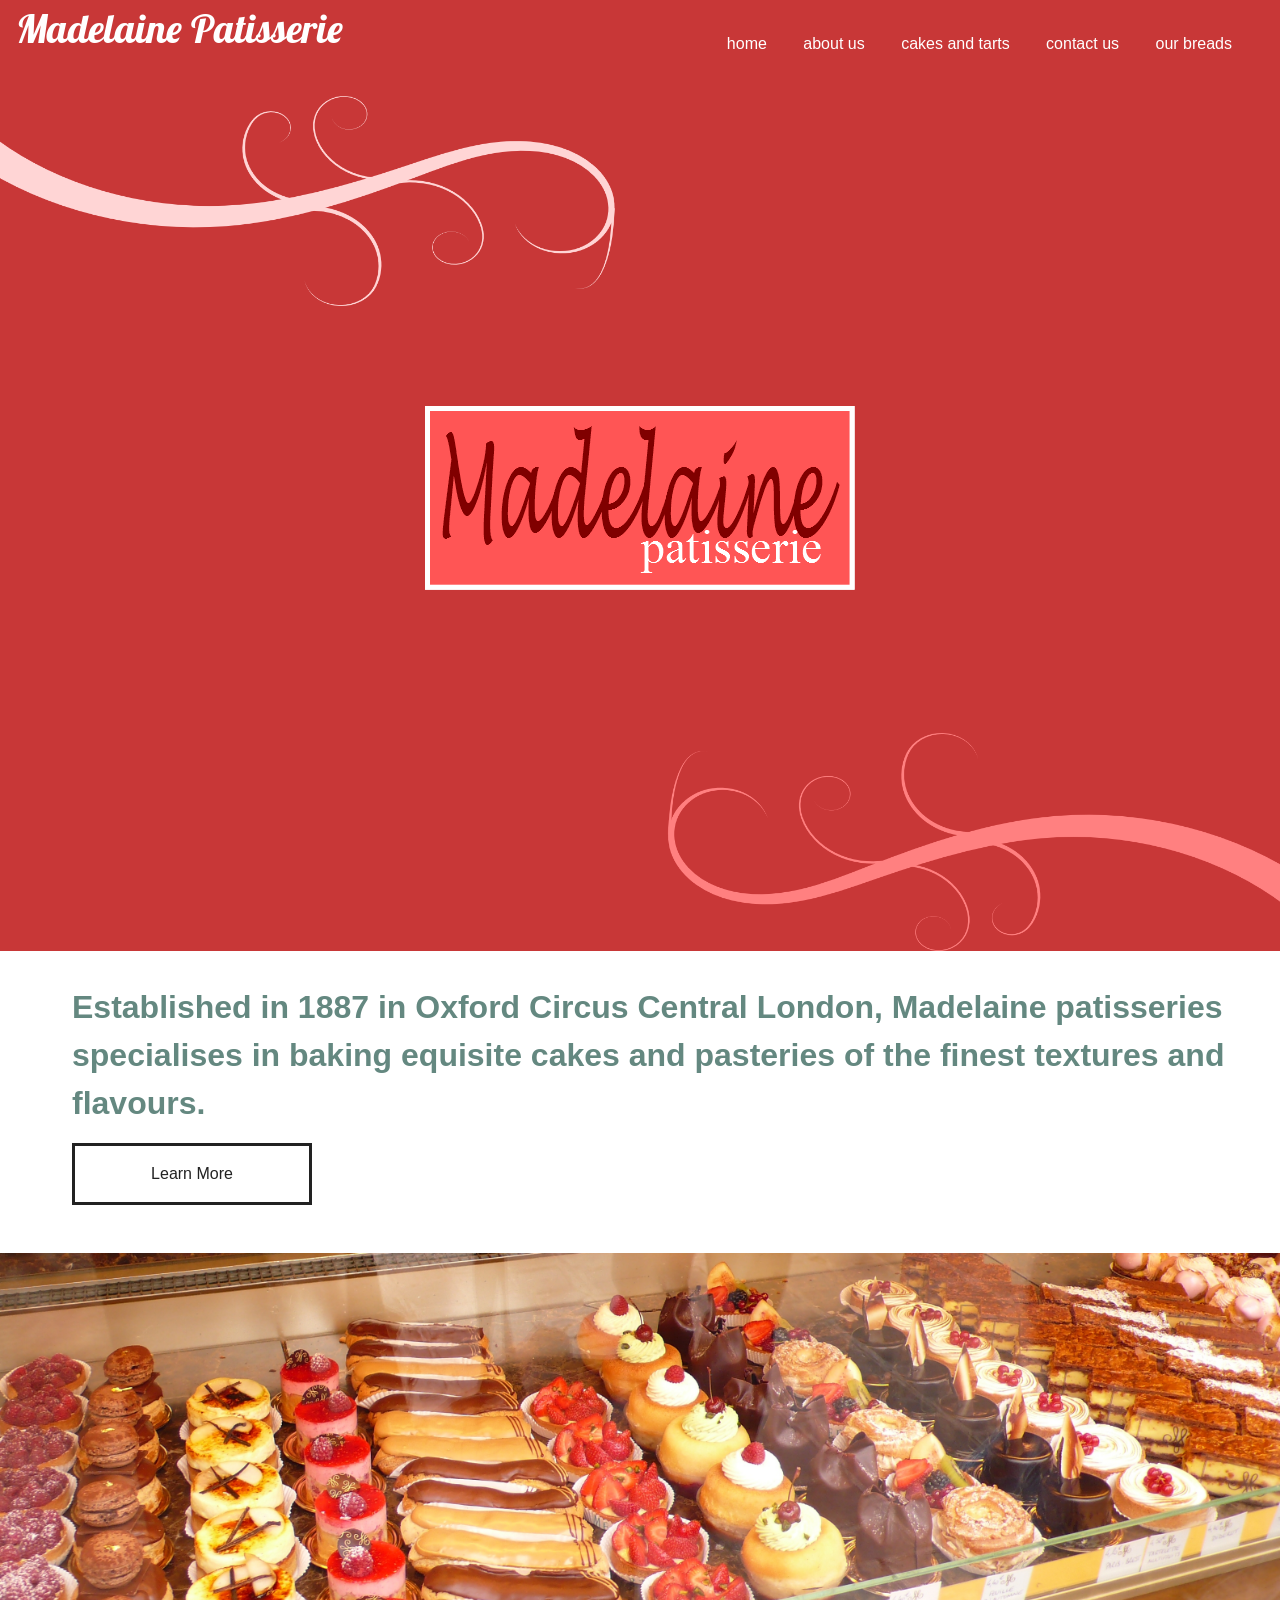
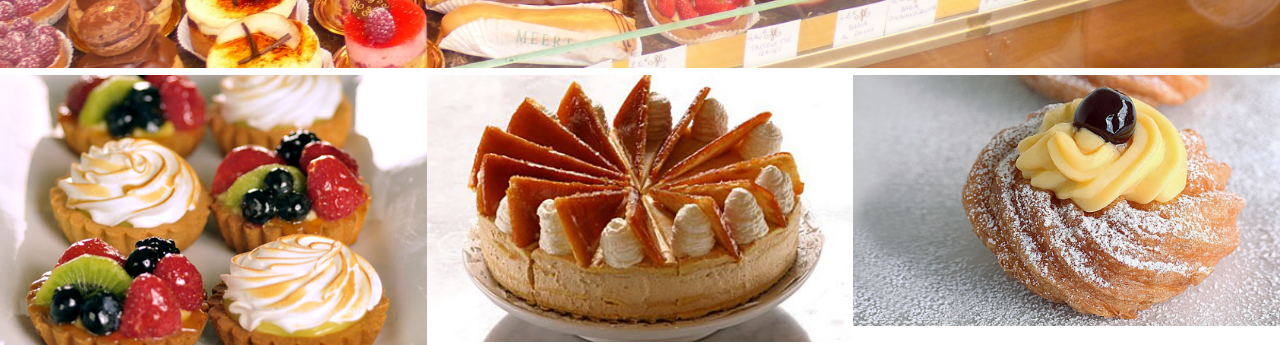
<file: project/index.html>
<!DOCTYPE html>
<html>
<head>
  <script src="https://ajax.googleapis.com/ajax/libs/jquery/2.1.3/jquery.min.js"></script>
  <meta charset="utf-8">
  <title>New Project</title>
  <link rel="stylesheet" type="text/css" href="style.css">
  <link href='http://fonts.googleapis.com/css?family=Lobster' rel='stylesheet' type='text/css'>
</head>
<body>
    <header class="clearfix">
        <p class="logo">Madelaine Patisserie</p>
        <nav>
           <a href="index.html">home</a>
           <a href="aboutus.html">about us</a>
           <a href="cakess.html">cakes and tarts</a>
           <a href="contact.html">contact us</a>
           <a href="ourbreads.html">our breads</a>
        </nav>
        <div class="mobile-nav">
           <div class="menu-btn" id="menu-btn">
            	<div></div>
            	<span></span>
            	<span></span>
            	<span></span>
           </div>
           <div class="responsive-menu">
              <ul>
                 <li><a href="index.html">home</a></li>
                 <li><a href="aboutus.html">about us</a></li>
                 <li><a href="cakess.html">cakes and tarts</a></li>
                 <li><a href="contact.html">contact us</a></li>
                 <li><a href="ourbreads.html">our breads</a></li>
              </ul>
           </div>
        </div>
    </header>
    <section id="splash">
        <img src="images/flourish1.png">
        <img src="images/logo.png">
        <img src="images/flourish2.png">
    </section>
    <section id="details">
        <h1>Established in 1887 in Oxford Circus Central London, Madelaine patisseries specialises in baking equisite cakes and pasteries of the finest textures and flavours.</h1>
        <a href="learnmore.html" class="cta">Learn More</a>
    </section>
    <section id="pastries">
       
        <img src="images/pastry_assortment.jpg" alt="rows of cakes">
        <div>
          <img src="images/tarts.jpg" alt="">
          <img src="images/cake1.jpg" alt="">
          <img src="images/tart3.jpg" alt="">
        </div>
    </section>
    <script type="text/javascript">
    	jQuery(function($){
        	$( '.menu-btn' ).click(function(){
        		$('.responsive-menu').toggleClass('expand')
        	})
        	 $( '.close-btn' ).click(function(){
        		$('.responsive-menu').removeClass('expand')
        		$('.menu-btn').removeClass('btn-none')
        	})
      	})
    </script>
 </body>
 </html>
</file>
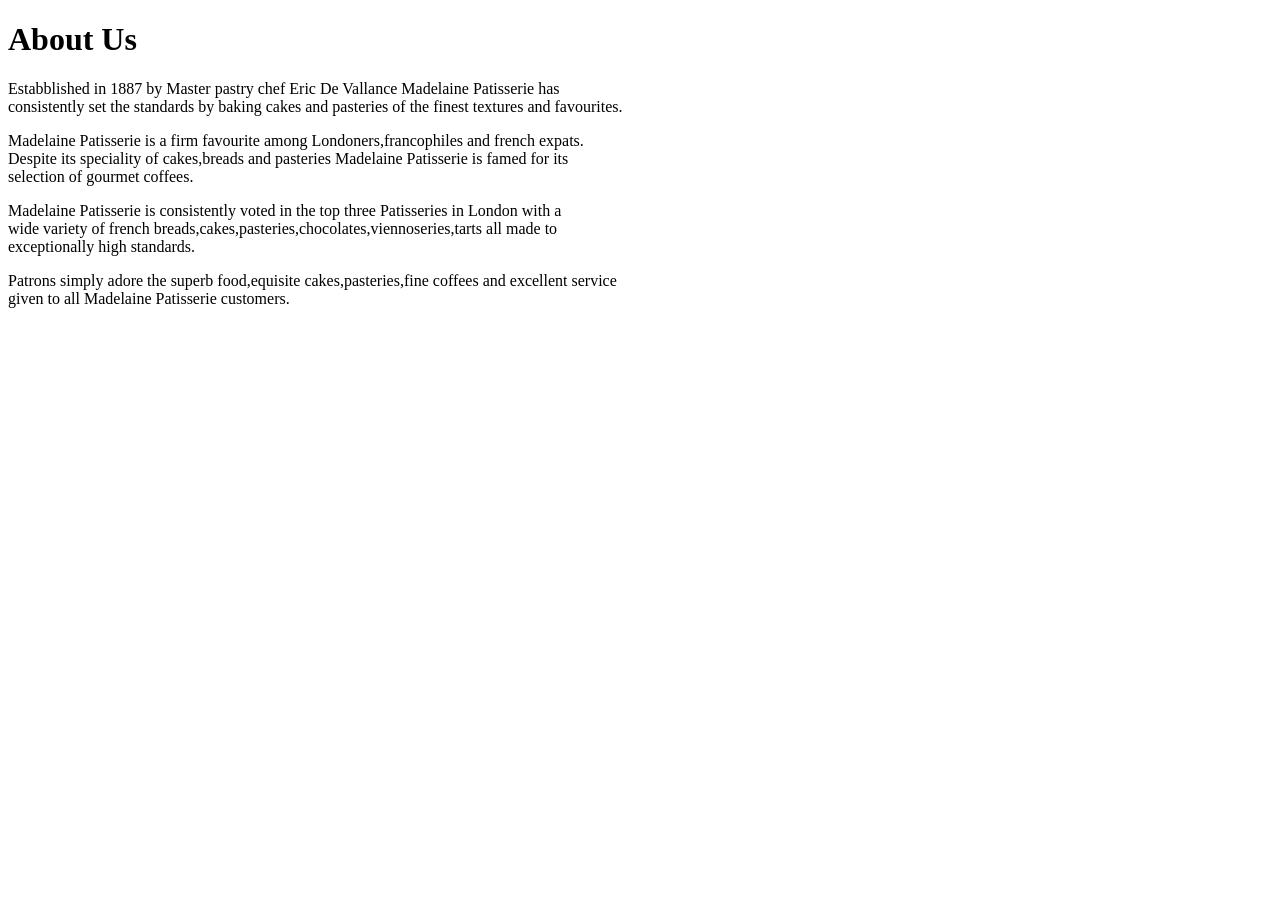
<file: about us.html>
﻿<!DOCTYPE html>
<html>
<head></head>
<title>About Us</title>
<body>
<h1>About Us</h1>
Estabblished in 1887 by Master pastry chef Eric De Vallance Madelaine Patisserie has<br> 
consistently set the standards by baking cakes and pasteries of the finest textures 
and favourites.
<p>Madelaine Patisserie is a firm favourite among Londoners,francophiles and french expats.<br>
Despite its speciality of cakes,breads and pasteries Madelaine Patisserie is famed for its 
<br>selection of gourmet coffees.
<p>
Madelaine Patisserie is consistently voted in the top three Patisseries in London with a<br>
wide variety of french breads,cakes,pasteries,chocolates,viennoseries,tarts all made to<br>
exceptionally high standards.<br>
<p>
Patrons simply adore the superb food,equisite cakes,pasteries,fine coffees and excellent service
<br>given to all Madelaine Patisserie customers.
</body>
</html>
</file>
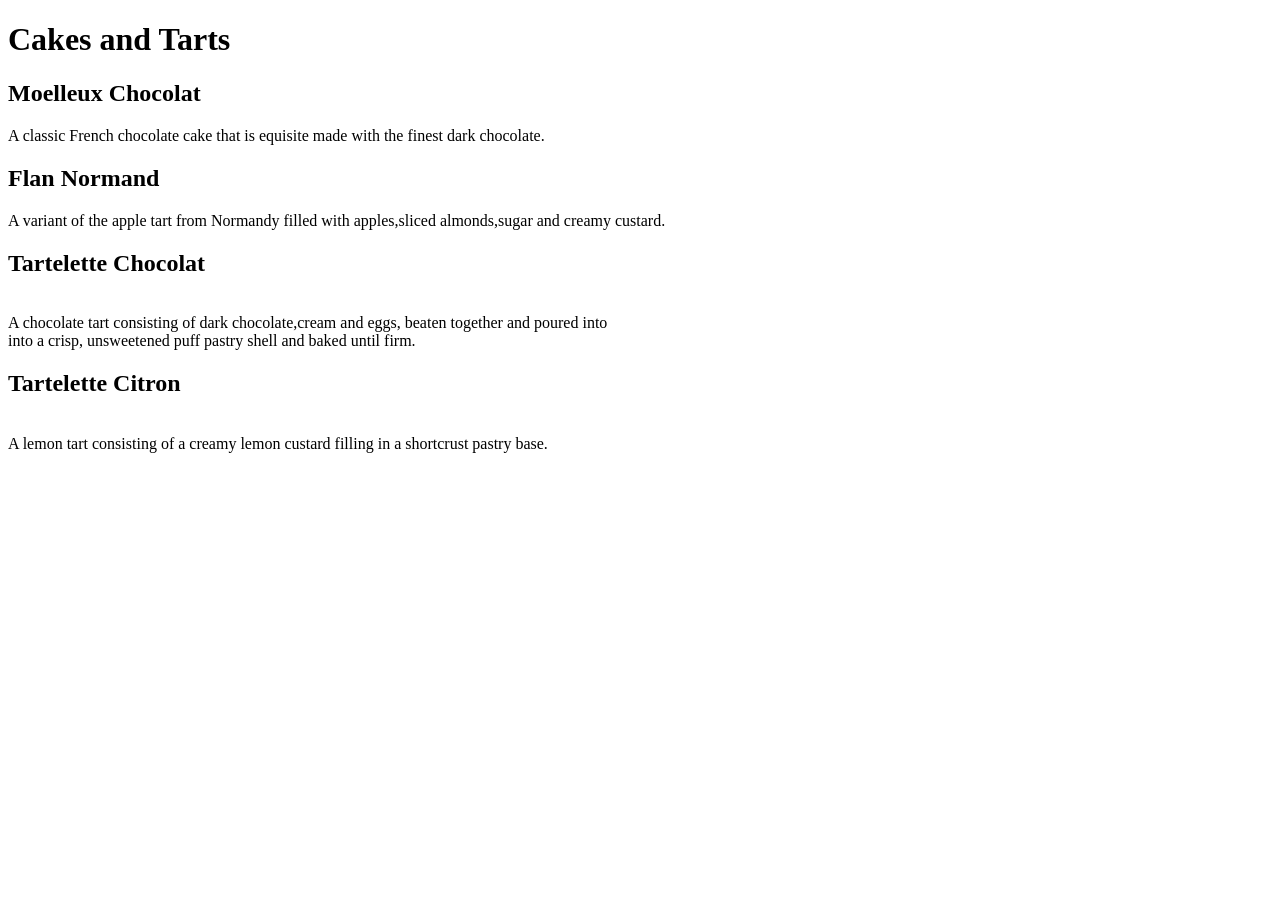
<file: cakes.html>
﻿
<!DOCTYPE html>
<html>
<head>
<meta charset="utf-8">
<title>Our Cakes</title>
</head>
<body>
  <h1>Cakes and Tarts</h1>
  <p>
   <h2>Moelleux Chocolat</h2>
   A classic French chocolate cake that is equisite made with the finest dark chocolate.<br>
   <h2>Flan Normand</h2>
   A variant of the apple tart from Normandy filled with apples,sliced almonds,sugar and creamy custard.<br>

   <h2>Tartelette Chocolat</h2><br>
      A chocolate tart consisting of  dark chocolate,cream and eggs, beaten together and poured into<br>
   into a crisp, unsweetened puff pastry shell and baked until firm.<br>
  
   <h2>Tartelette Citron</h2>
   <br>
   A lemon tart consisting of a creamy lemon custard filling in a shortcrust pastry base.
   
</body>
</html>
</file>
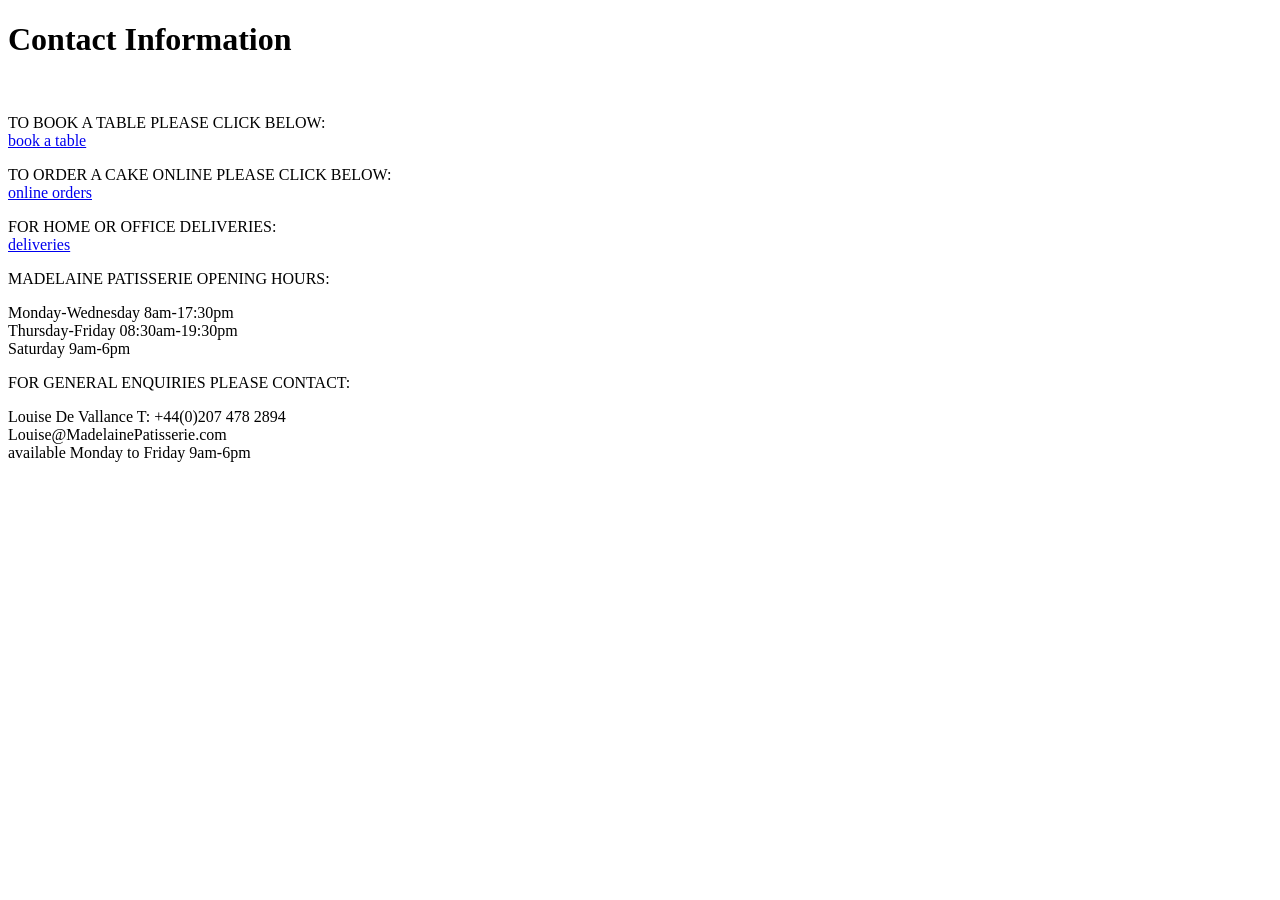
<file: contact.html>
﻿<!DOCTYPE html>
<html>
<head></head>
<title>Contact Us</title>
<body>
<h1>Contact Information</h1>
<br>
<p>TO BOOK A TABLE PLEASE CLICK BELOW:
<br>
<a href="#">book a table</a>
<p>TO ORDER A CAKE ONLINE PLEASE CLICK BELOW:
<br>
<a href="#">online orders</a>
<P>
FOR HOME OR OFFICE DELIVERIES:
<br>
<a href="#">deliveries</a>
<p>
MADELAINE PATISSERIE OPENING HOURS:
<p>
Monday-Wednesday 8am-17:30pm
<br>
Thursday-Friday 08:30am-19:30pm
<br>
Saturday 9am-6pm
<p>
FOR GENERAL ENQUIRIES PLEASE CONTACT:
<p>
Louise De Vallance T: +44(0)207 478 2894<br>
Louise@MadelainePatisserie.com<br>
available Monday to Friday 9am-6pm

</body>
</html>
</file>
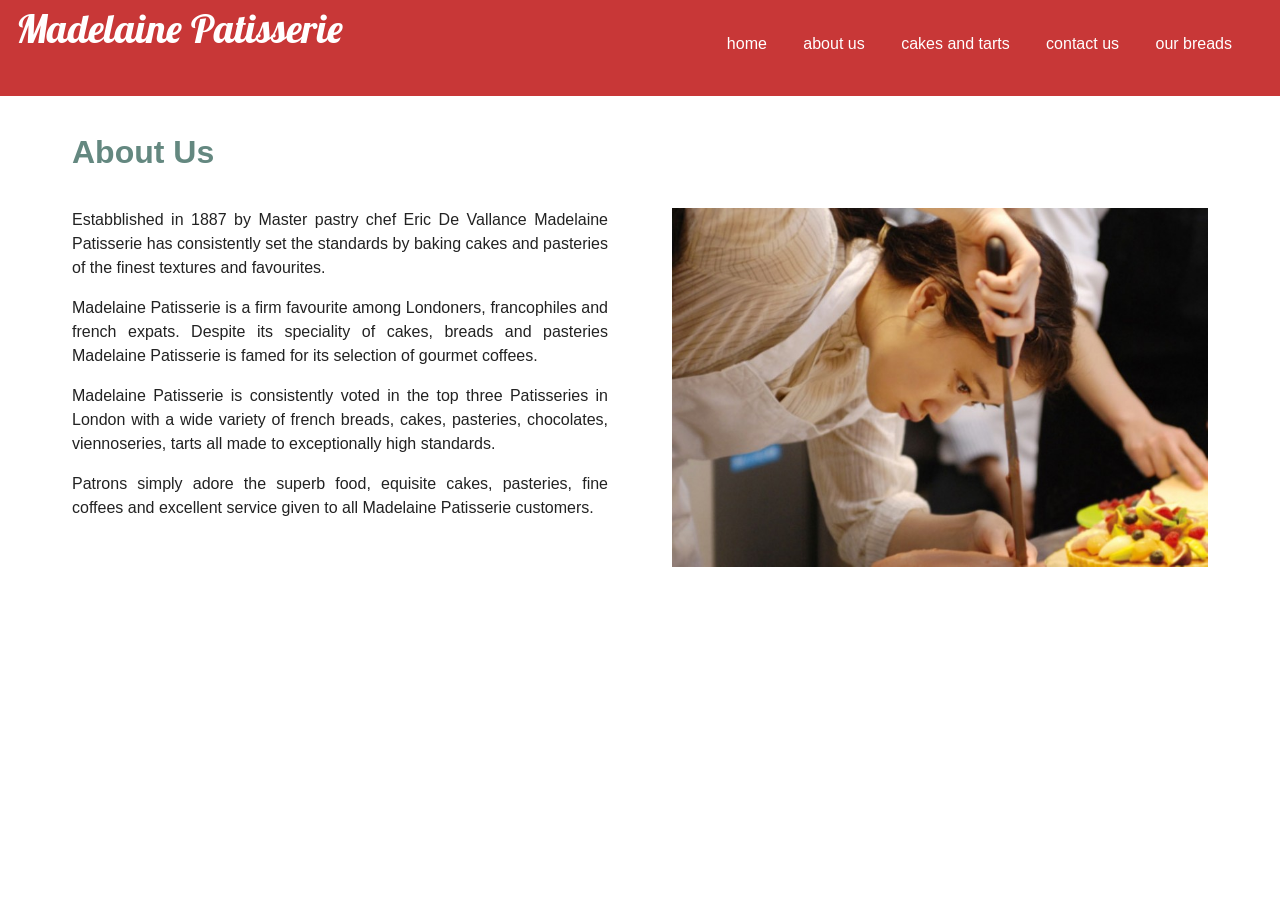
<file: project/aboutus.html>
<!DOCTYPE html>
<html>
<head>
  <script src="https://ajax.googleapis.com/ajax/libs/jquery/2.1.3/jquery.min.js"></script>
  <meta charset="utf-8">
  <title>New Project</title>
  <link rel="stylesheet" type="text/css" href="style.css">
  <link href='http://fonts.googleapis.com/css?family=Lobster' rel='stylesheet' type='text/css'>
</head>
<body>
    <header class="clearfix">
        <p class="logo">Madelaine Patisserie</p>
        <nav>
           <a href="index.html">home</a>
           <a href="aboutus.html">about us</a>
           <a href="cakess.html">cakes and tarts</a>
           <a href="contact.html">contact us</a>
           <a href="ourbreads.html">our breads</a>
        </nav>
        <div class="mobile-nav">
           <div class="menu-btn" id="menu-btn">
            	<div></div>
            	<span></span>
            	<span></span>
            	<span></span>
           </div>
           <div class="responsive-menu">
              <ul>
                 <li><a href="index.html">home</a></li>
                 <li><a href="aboutus.html">about us</a></li>
                 <li><a href="cakess.html">cakes and tarts</a></li>
                 <li><a href="contact.html">contact us</a></li>
                 <li><a href="ourbreads.html">our breads</a></li>
              </ul>
           </div>
        </div>
    </header>
  <section id="history">
    <h1>About Us</h1>
    <div>
      <p>Estabblished in 1887 by Master pastry chef Eric De Vallance Madelaine Patisserie has consistently set the standards by baking cakes and pasteries of the finest textures and favourites.</p>
      <p>Madelaine Patisserie is a firm favourite among Londoners, francophiles and french expats. Despite its speciality of cakes, breads and pasteries Madelaine Patisserie is famed for its selection of gourmet coffees.</p>
      <p>Madelaine Patisserie is consistently voted in the top three Patisseries in London with a wide variety of french breads, cakes, pasteries, chocolates, viennoseries, tarts all made to exceptionally high standards.</p>
      <p>Patrons simply adore the superb food, equisite cakes, pasteries, fine coffees and excellent service given to all Madelaine Patisserie customers.</p>
    </div>
    <div>
      <img src="images/pastrychef.jpg">
    </div>
  </section>
  
</body>
</html>
</file>
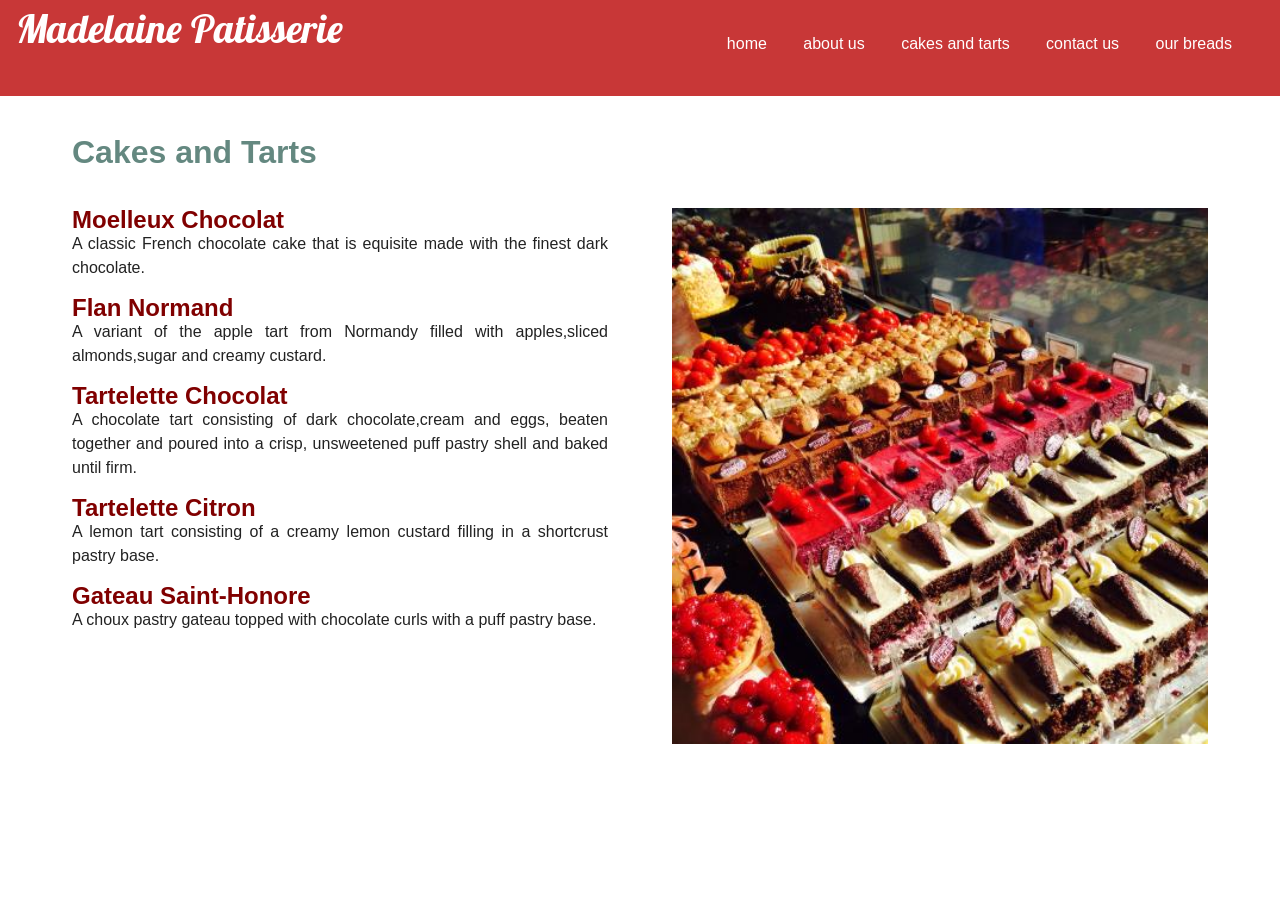
<file: project/cakes.html>
<!DOCTYPE html>
<html>
<head>
        <meta charset="utf-8">
        <title>Our Cakes</title>
        <link rel="stylesheet" type="text/css" href="style.css">
        <link href='http://fonts.googleapis.com/css?family=Lobster' rel='stylesheet' type='text/css'>
</head>
<body>
        <header class="clearfix">
                <p class="logo">Madelaine Patisserie</p>
                <nav>
                   <a href="index.html">home</a>
                   <a href="aboutus.html">about us</a>
                   <a href="cakes.html">cakes and tarts</a>
                   <a href="contact.html">contact us</a>
                   <a href="ourbreads.html">our breads</a>
                </nav>
        </header>
        <section id="cakes">
                <h1>Cakes and Tarts</h1>
                <div>
                        <h2>Moelleux Chocolat</h2>
                        <p>A classic French chocolate cake that is equisite made with the finest dark chocolate.</p>
                        <h2>Flan Normand</h2>
                        <p>A variant of the apple tart from Normandy filled with apples,sliced almonds,sugar and creamy custard.</p>
                        <h2>Tartelette Chocolat</h2>
                        <p>A chocolate tart consisting of  dark chocolate,cream and eggs, beaten together and poured into a crisp, unsweetened puff pastry shell and baked until firm.</p>
                        <h2>Tartelette Citron</h2>
                        <p>A lemon tart consisting of a creamy lemon custard filling in a shortcrust pastry base.</p>
                        <h2>Gateau Saint-Honore</h2>
                        <p>A choux pastry gateau topped with chocolate curls with a puff pastry base.</p>
                </div>
                <div>
                        <img src="images/cake09.jpg"></img>
                </div>
        </section>
   
</body>
</html>
</file>
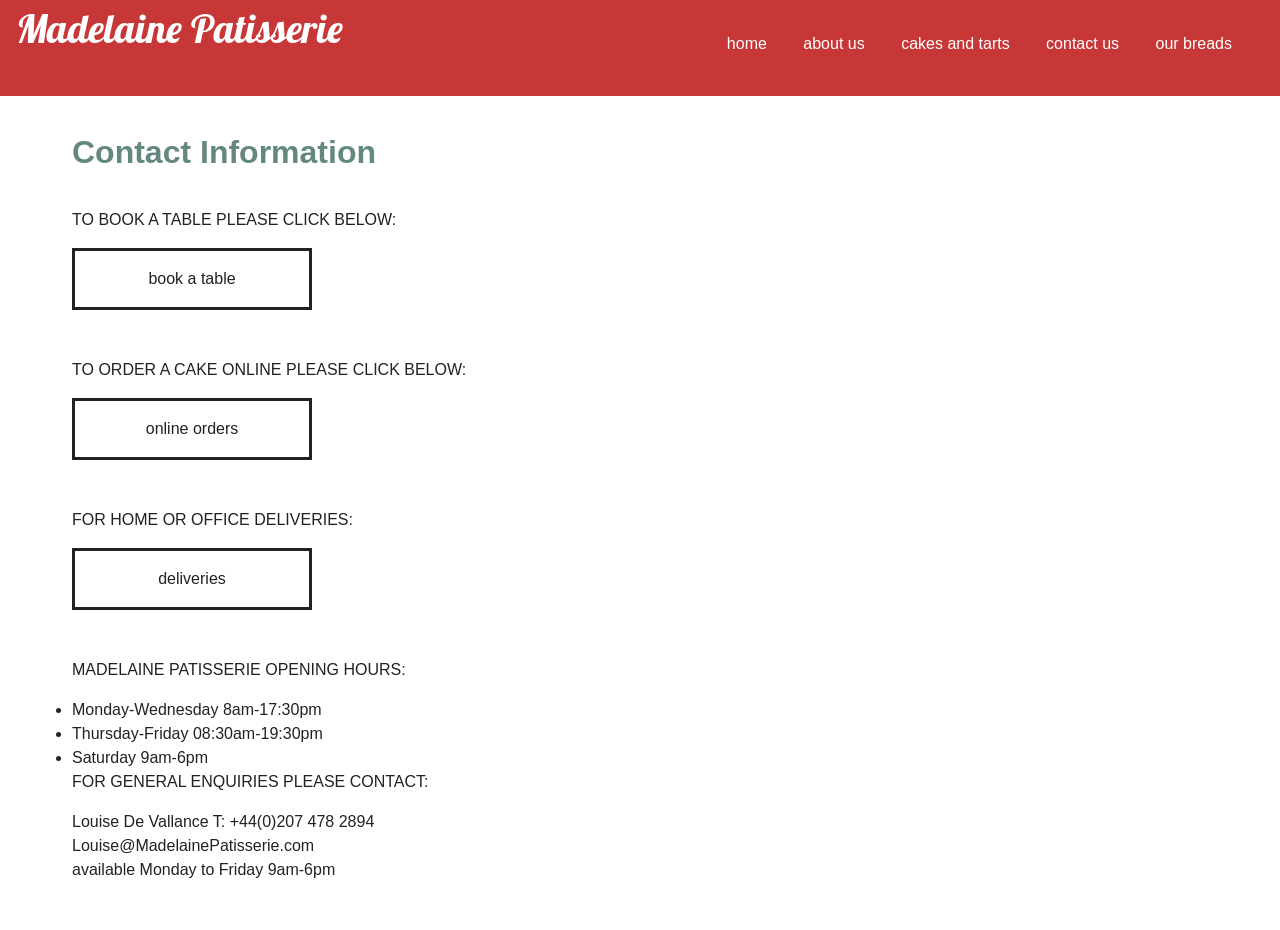
<file: project/contact.html>
<!DOCTYPE html>
<html>
<head>
  <meta charset="utf-8">
  <title>New Project</title>
  <link rel="stylesheet" type="text/css" href="style.css">
  <link href='http://fonts.googleapis.com/css?family=Lobster' rel='stylesheet' type='text/css'>
</head>
<body>
    <header class="clearfix">
        <p class="logo">Madelaine Patisserie</p>
        <nav>
          <a href="index.html">home</a>
           <a href="aboutus.html">about us</a>
           <a href="cakes.html">cakes and tarts</a>
           <a href="contact.html">contact us</a>
           <a href="ourbreads.html">our breads</a>
        </nav>
    </header>
    <section id="contactinfo">
      <h1>Contact Information</h1>
      <div>
        <p>TO BOOK A TABLE PLEASE CLICK BELOW:</p>
        <a href="#" class="cta">book a table</a>
        <p>TO ORDER A CAKE ONLINE PLEASE CLICK BELOW:</p>
        <a href="#" class="cta">online orders</a>
        <P>FOR HOME OR OFFICE DELIVERIES:</p>
        <a href="#" class="cta">deliveries</a>
        <p>MADELAINE PATISSERIE OPENING HOURS:</p>
        <ul>
            <li>Monday-Wednesday 8am-17:30pm</li>
            <li>Thursday-Friday 08:30am-19:30pm</li>
            <li>Saturday 9am-6pm</li>
        </ul>
        <p>FOR GENERAL ENQUIRIES PLEASE CONTACT:</p>
        <p>Louise De Vallance T: +44(0)207 478 2894<br>
        Louise@MadelainePatisserie.com<br>
        available Monday to Friday 9am-6pm</p>
      </div>
      <div>
<iframe src="https://www.google.com/maps/embed?pb=!1m14!1m8!1m3!1d2482.890765656682!2d-0.14188!3d51.51521999999999!3m2!1i1024!2i768!4f13.1!3m3!1m2!1s0x48761ad54dd31e05%3A0xeea62fbf4fb6eb96!2sOxford+Circus!5e0!3m2!1sen!2sus!4v1428419400862" width="100%" height="450" frameborder="0" style="border:0"></iframe>      </div>
    </section>

</body>
</html>
</file>
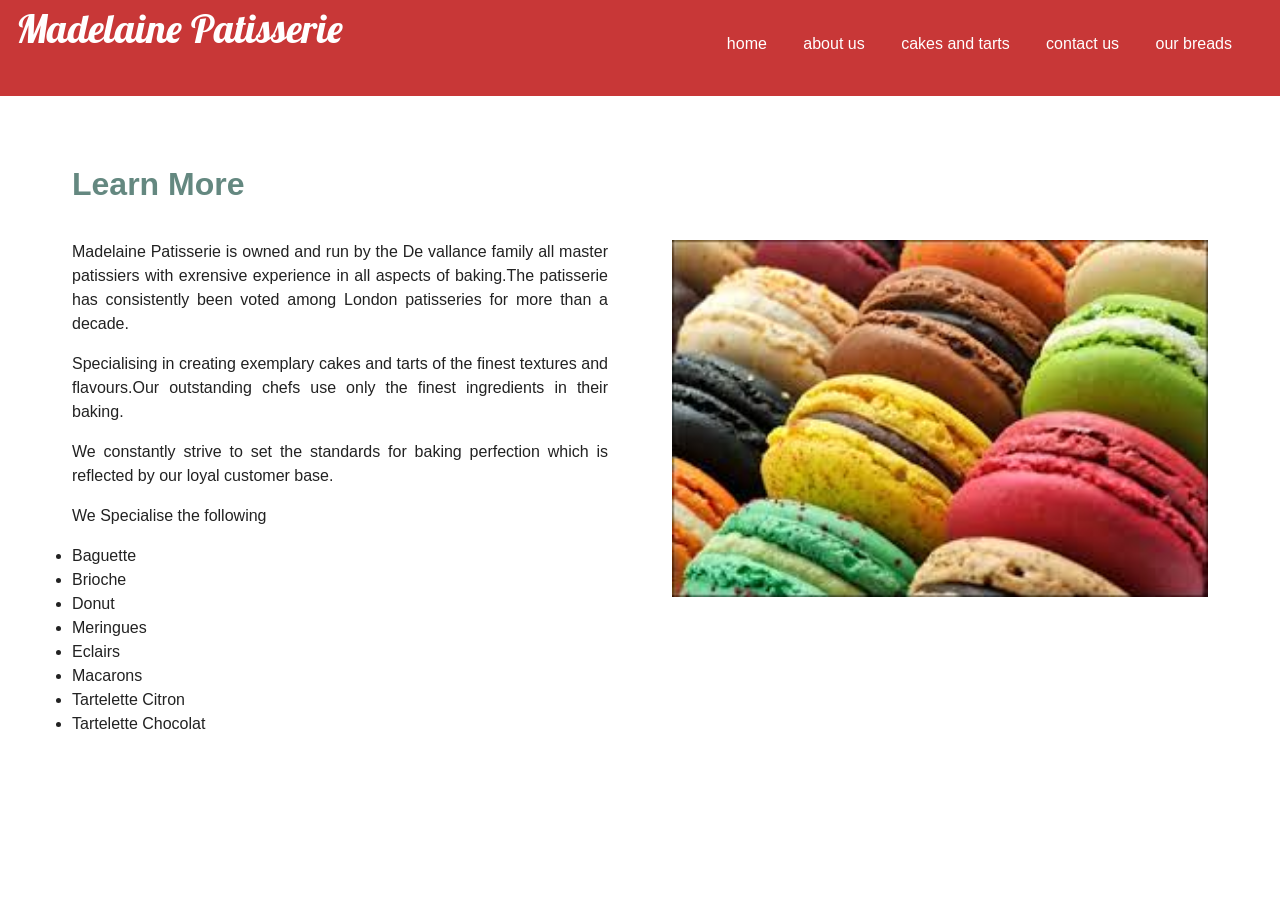
<file: project/learnmore.html>
<!DOCTYPE html>
<html>
<head>
  <meta charset="utf-8">
  <title>Learn MOre</title>
<link rel="stylesheet" type="text/css" href="style.css">
<link href='http://fonts.googleapis.com/css?family=Lobster' rel='stylesheet' type='text/css'>
 


<head>
<body id="aboutBody">
  <header class="clearfix">
    <p class="logo">Madelaine Patisserie</p>
    <nav>
       <a href="index.html">home</a>
       <a href="aboutus.html">about us</a>
       <a href="cakes.html">cakes and tarts</a>
       <a href="contact.html">contact us</a>
       <a href="ourbreads.html">our breads</a>
    </nav>
  </header>
  <section id="learn">
    <h1>Learn More</h1>
    <div>
        <p>Madelaine Patisserie is owned and run by the De vallance family all master patissiers with exrensive experience in all aspects of baking.The
        patisserie has consistently been voted among London patisseries for more than a decade.</p>
        
        <p>Specialising in creating exemplary cakes and tarts of the finest textures and flavours.Our outstanding chefs use only the finest ingredients
        in their baking.</p>
        
        <p>We constantly strive to set the standards for baking perfection which is reflected by our loyal customer base.</p>
        
        <p>We Specialise the following</p>
        
            
            <ul>
                <li>Baguette</li>
                <li>Brioche</li>
                <li>Donut</li>
                <li>Meringues</li>
                <li>Eclairs</li>
                <li>Macarons</li>
                <li>Tartelette Citron</li>
                <li>Tartelette Chocolat</li>
              </ul>
      </div>
      <div>
        <img src="images/macaron.jpg">  
      </div>
  </section>

</body>
</html>
</file>
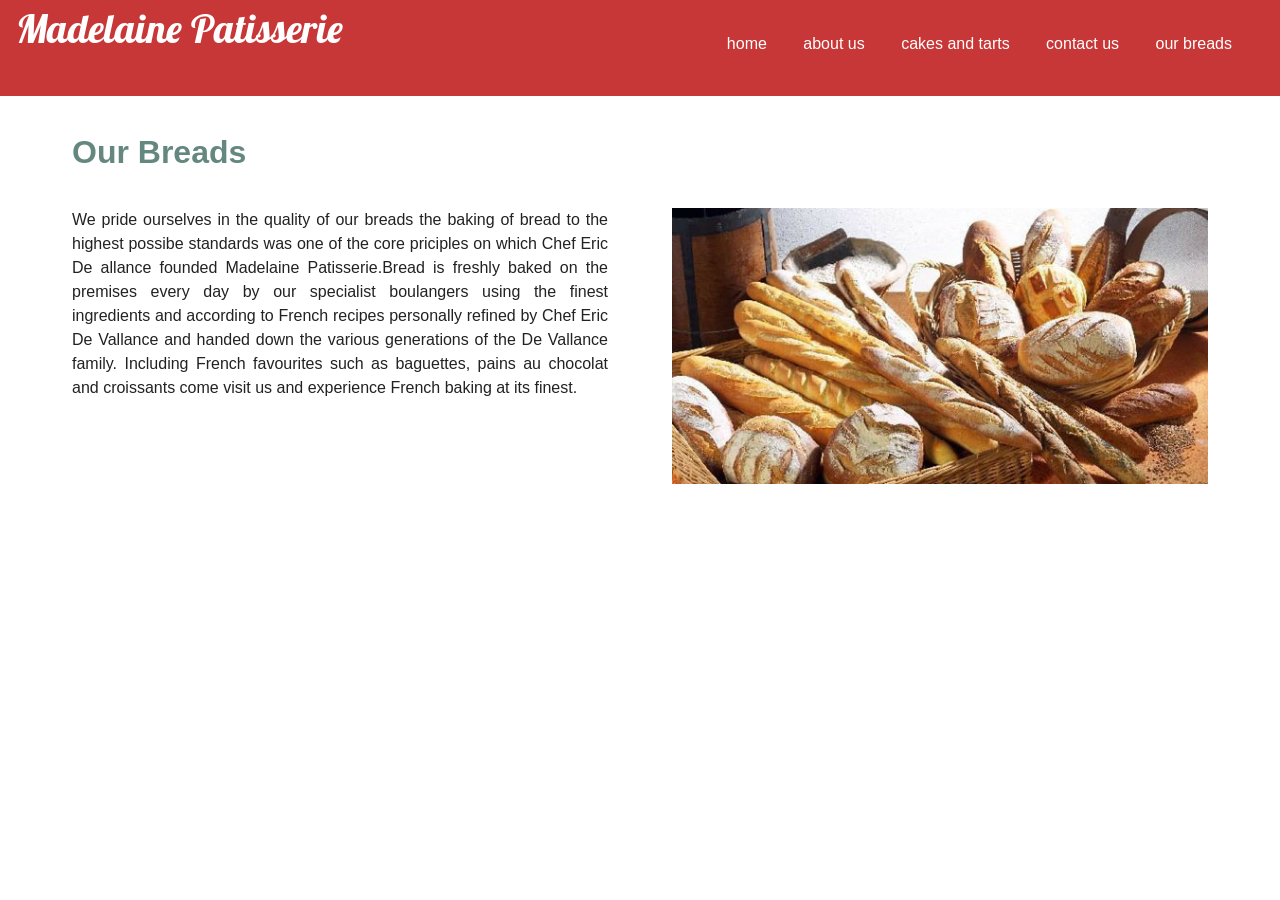
<file: project/ourbreads.html>
﻿<!DOCTYPE html>
<head>
  <meta charset="utf-8">
<title>our breads</title>
<link rel="stylesheet" type="text/css" href="style.css">
<link href='http://fonts.googleapis.com/css?family=Lobster' rel='stylesheet' type='text/css'>
 <link href='http://fonts.googleapis.com/css?family=Lobster' rel='stylesheet' type='text/css'>
</head>
<body>
	<header class="clearfix">
	    <p class="logo">Madelaine Patisserie</p>
	    <nav>
	        <a href="index.html">home</a>
           <a href="aboutus.html">about us</a>
           <a href="cakes.html">cakes and tarts</a>
           <a href="contact.html">contact us</a>
           <a href="ourbreads.html">our breads</a>
	    </nav>
	</header>
	<section id="breads">
		<h1 class="hero">Our Breads</h1>
		<div>
			<p>We pride ourselves in the quality of our breads the baking of bread to the highest possibe standards was one of the core priciples on which Chef Eric De allance founded Madelaine Patisserie.Bread is freshly baked on the premises every day by our specialist boulangers using the finest ingredients and according to French recipes personally refined by Chef Eric De Vallance and handed down the various generations of the  De Vallance family. Including French favourites such as baguettes, pains au chocolat and croissants come visit us and experience French baking at its finest.</p>   
		</div>
		<div>
			<img src="images/bread.jpg">
		</div>
	</section>
</body>
</htmL
</file>
<file: project/style.css>
* { margin: 0;
	padding: 0;
	box-sizing: border-box;
}

body { font-family:verdana,Tahoma,sans-serif;
       font-size:16px;
       
       color: #222222;
       line-height: 1.5em;
       text-align: justify;

       
}

header {
	background-color:#c83737;
	padding:1em;
}
nav   {
	float: right;
	margin: 1em;
}
nav a {
	text-decoration: none;
	color: #ffffff;
	margin:1em;
	padding:.5;
	font-size:1.25;
	text-decoration: none;
}
nav a:hover {
	color:#ff5555;
}

h1 {
  
  color: #648880;
  font-size: 2em;
  line-height: 1.5em;
  padding: 1em 0 0 1em;
  text-align: left;
}
h2 {
	color:#800000;
}

p {
	margin-bottom: 1em;
}
section {
	max-width:1200px;
	margin:auto;
}
section div {
	width:50%;
	float:left;
	padding:2em;
}
section div img {
	width:100%;
}
section#splash, section#pastries {
	max-width:100%;
}
section#splash {
	background-color:#c83737;
	height:95vh;
	position:relative;
}
section#splash img:first-child {
	position: absolute;
	left: 0;
	width: 50%;
}
section#splash img:nth-child(2) {
	position: relative;
	top: 47%;
	transform: translateY(-50%);
	left: 50%;
	transform: translate(-50%,-50%)
}
section#splash img:last-child {
	position: absolute;
	bottom: 0;
	right: 0;
	width: 50%;
}
.logo { 
	/*color: #ff0456;*/
	color:#ffffff;
	font-family: "Lobster", cursive;
	font-size:2.5em;
	float: left;
}
.cta {
	border:.2em #222 solid;
	color:#222;
	display:block;
	margin:1em 0 3em 0;
	padding:1em 2em;
	text-decoration:none;
	text-align:center;
	width:15em;
}
#details .cta {
	margin:1em 0 3em 2em;
}
section#about {
	padding:4em;
}
#pastries>img {		/* Child selector. what you're saying is that any img that is a direct child of section id="pastries" gets the styling in the bracket */	width:100%;
}
#pastries div {		/* Descendent selector. any div's that are decendants (children or grandchildren) of the #pastries section get this styling */
	height:270px;
	overflow:hidden;
	padding:0;
	width:100%;
}
#pastries div img {	/* multi leveled descendent selector that operates the same as above */
    float: left;
    width: 33.33%;
    display: block;
}

.clearfix:after { 
	content: "."; 
	visibility: hidden; 
	display: block; 
	height: 0; 
	clear: both;
}


#learn {
	margin-top:2em;
}


}

#breadcrumbs {
	display: block;
	float: right;
	width: 50%;
}
.mobile-nav {
	display:none;
}
.mobile-nav ul {
	list-style-type:none;
}
.mobile-nav a {
	color:#fff;
	text-decoration:none;
	margin-bottom:1em;
	display:block;
}
.menu-btn div {
	position: absolute;
	left: 100%;
	top: 64%;
	padding-right: 8px;
	margin-top: -0.50em;
	line-height: 1.2;
	font-size: 18px;
	font-weight: 200;
	vertical-align: middle;
	z-index: 99;
}

.menu-btn span {
	display: block;
	width: 19px;
	height: 3px;
	margin: 4px 0;
	background: rgb(255,255,255);
	z-index: 99;
}

.responsive-menu{
	display: none;
}

.expand {
	display: block !important;
	background-color:#ff5555;
	padding:1em;
}
@media only screen and (min-width:460px) and (max-width:715px) {
	.mobile-nav {
		display:block;
	}
	nav {
		display:none;
	}
	.logo {
		float:right;
	}
	section div {
		width:100%;
	}
	#pastries div img {
		width:100%;
	}
	#pastries div {
		height:auto;
	}
	section#splash img:first-child {
		width:100%;
	}
	section#splash img:last-child {
		width:100%;
	}
}
@media only screen and (max-width:459px) {
	.mobile-nav {
		display:block;
	}
	nav {
		display:none;
	}
	.logo {
		float:right;
	}
	section div {
		width:100%;
	}
	#pastries div img {
		width:100%;
	}
	#pastries div {
		height:auto;
	}
	section#splash img:first-child {
		width:100%;
	}
	section#splash img:last-child {
		width:100%;
	}
	section#splash img:nth-child(2) {
		width:90%;
	}
	h1 {
		font-size:1.5em;
	}
}
</file>
